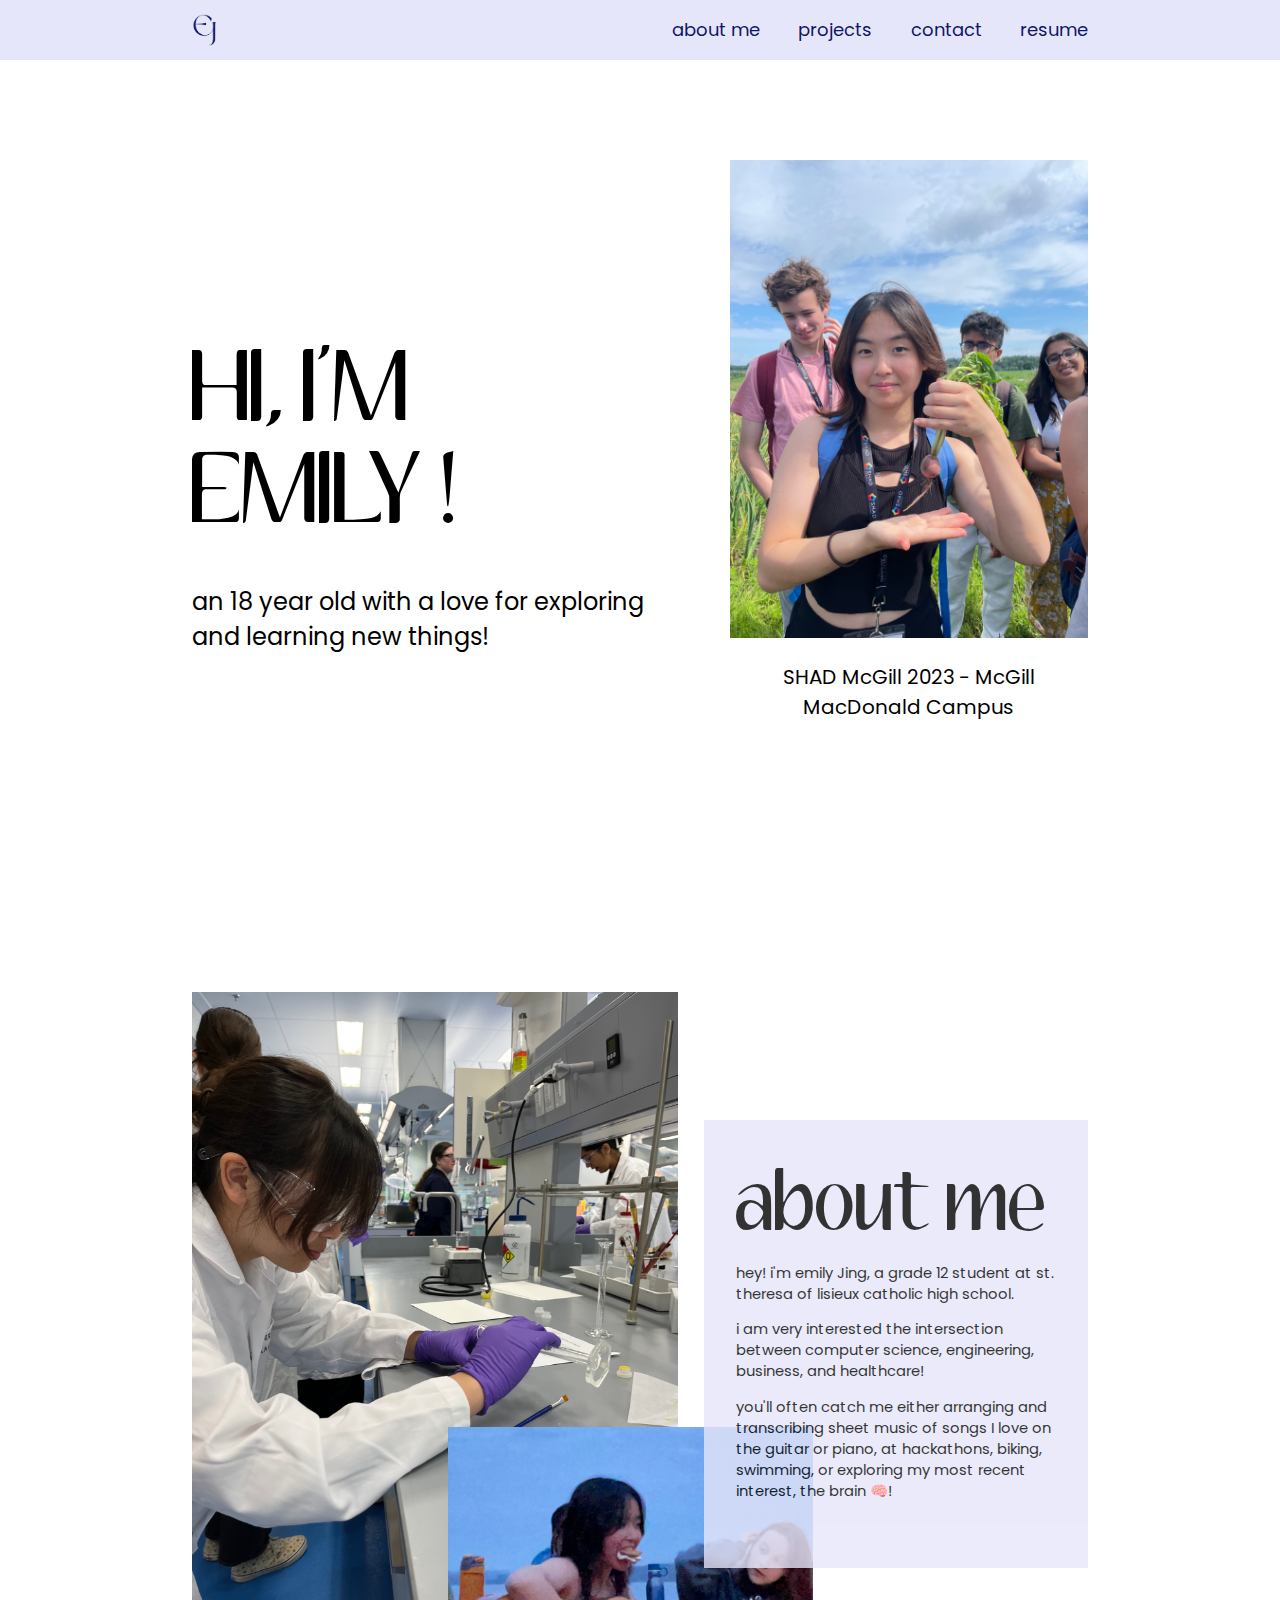
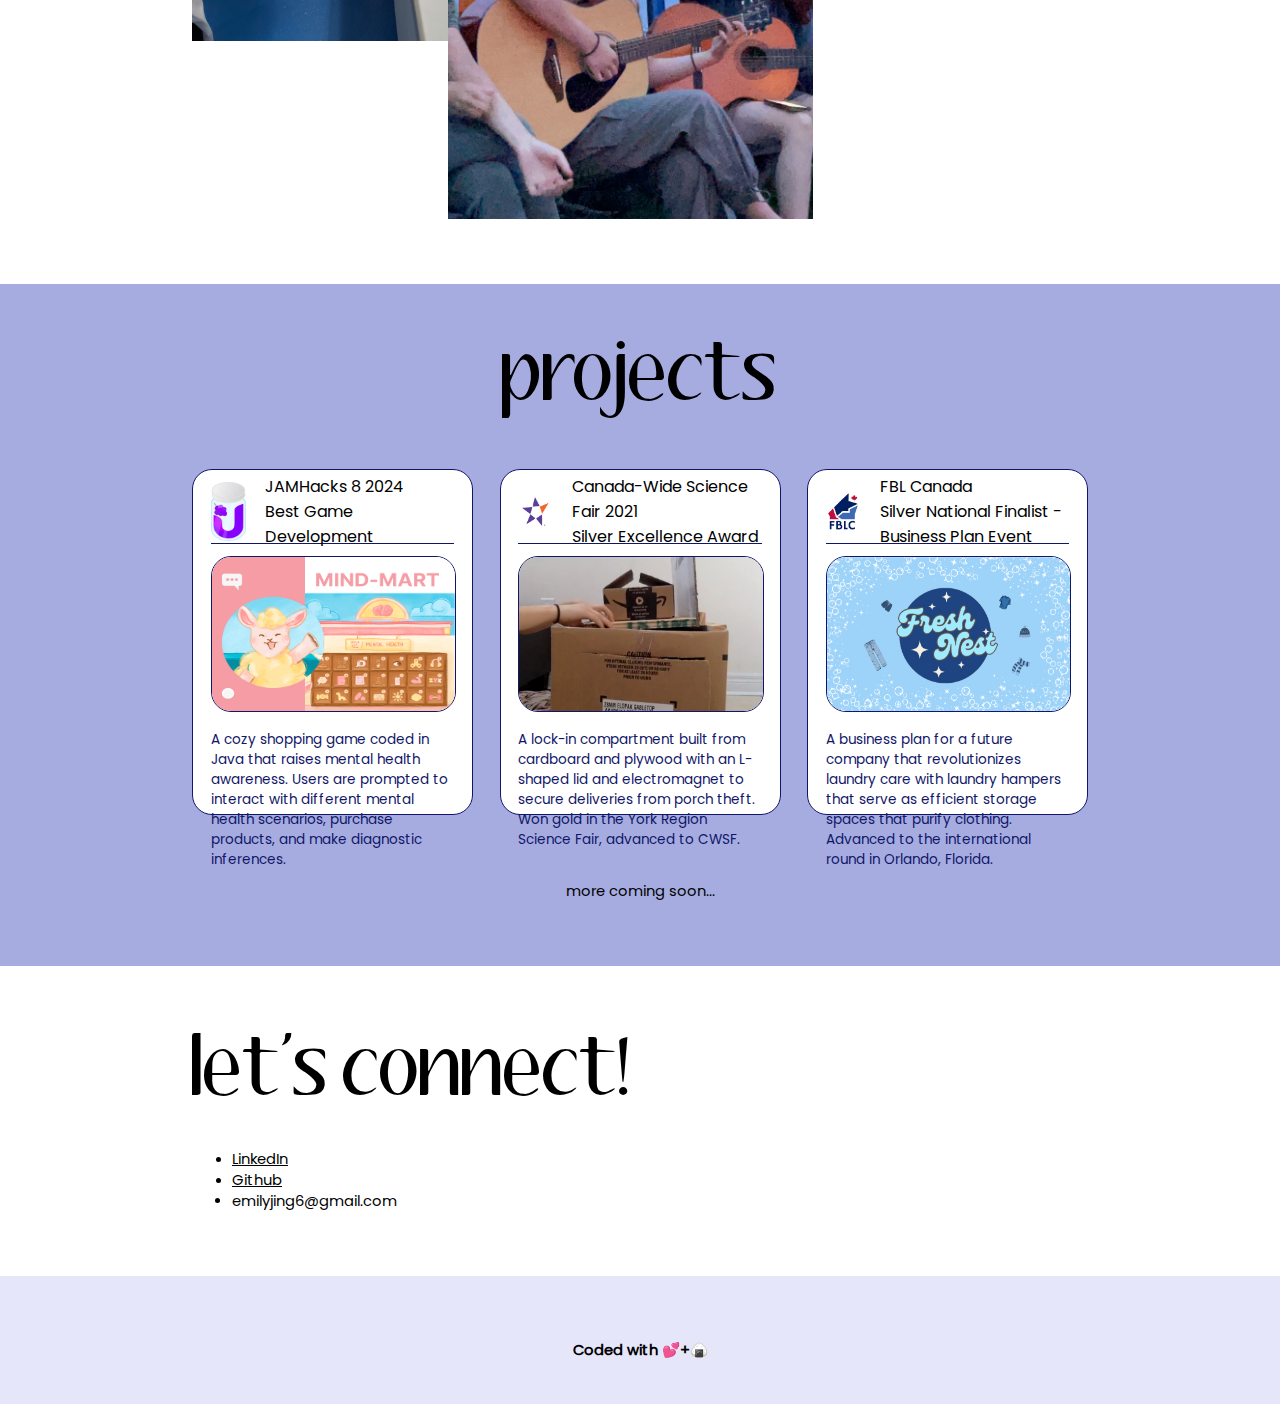
<file: index.html>
<!DOCTYPE html>

<html>

    <head>
		<meta charset="UTF-8" />
        <meta name= "viewport" content="width=device-width, initial-scale=1.0">

        <title>Emily Jing</title>

        <link rel="stylesheet" href="styles.css">
        <link rel="icon" href="http://example.com/favicon.png">

    </head>

    <body>
        <div class="screen">
            <!--Navbar container-->
            <nav class="navbar">
                <!--Home logo-->
                <div class="nav-logo">
                    <a href="index.html">
                        <img id="logo" src="images/logo.png">
                    </a>
                </div>
                <!--Button options-->
                <div class="nav-options">
                    <a href="#about-me"class="button">
                        about me
                    </a>
                    <a href="#projects"class="button">
                        projects
                    </a>
                    <a href="#contact"class="button">
                        contact
                    </a>
                    <a href="https://drive.google.com/file/d/1s-3Io4FFIIdEbHP8j-NIftH3UzEjJGBd/view?usp=sharing"class="button">
                        resume
                    </a>
                </div>
            </nav>
            
            <!--Body information-->
            <section class="content-block">
                <!--Introduction section-->
                <div class="intro-content">
                    <!--Description-->
                    <div class="left-block">
                        <div id="intro-text">
                            HI, I'M EMILY !
                        </div>
                        <div class="description-box" id="intro-subtext">
                            an 18 year old with a love for exploring and learning new things!
                        </div>
                    </div>
                    <!--Awesome image-->
                    <div class="right-block">
                        <img id="plant-img" src="images/plant.png">
                        <p id="caption">SHAD McGill 2023 - McGill MacDonald Campus</p>
                    </div>
                </div>

                <!--About me section-->
                <div class="about-me-block" id="about-me">
                    <!--Images-->
                    <img id="lab-img" src="images/lab.png">
                    <img id="guitar-img" src="images/guitar.png">
                    <!--About me writing-->
                    <div class="about-me-content">
                        <p id="header">about me</p>
                        <div class="body-text">
                            <p>hey! i'm emily Jing, a grade 12 student at st. theresa of lisieux catholic high school.<p>
                            <p>i am very interested the intersection between computer science, engineering, business, and healthcare!<p>
                            <p>you'll often catch me either arranging and transcribing sheet music of songs I love on the guitar or piano, at hackathons, biking, swimming, or exploring my most recent interest, the brain 🧠!</p>
                        </div>
                    </div>
                </div>
                
                <!--Projects section-->
                <div class="projects-block" id="projects">
                    <div class="filler"></div>
                    <p id="header">projects</p>
                    <!--First row (three per row)-->
                    <div class="projects-row">
                        <!--JAMHACKS!-->
                        <div class="project-container">
                            <div class="project-upper" id="project-title">
                                <img id="project-logo" src="images/jamhacks.png">
                                JAMHacks 8 2024 <br>
                                Best Game Development
                            </div>
                            <a href="https://github.com/ej1ng/mind-mart">
                                <img id="project-image" src="images/mind-mart.png">
                            </a>
                            <div id="project-text">
                                <p>A cozy shopping game coded in Java that raises mental health awareness. Users are prompted to interact with different mental health scenarios, purchase products, and make diagnostic inferences. </p>
                            </div>
                        </div>

                        <!--Science fair-->
                        <div class="project-container">
                            <div class="project-upper" id="project-title">
                                <img id="project-logo" src="images/ysc.png">
                                Canada-Wide Science Fair 2021 <br>
                                Silver Excellence Award
                            </div>
                            <a href="https://partner.projectboard.world/ysc/project/cover-me-treasure-from-porch-pirates-arr-nqddx">
                                <img id="project-image" src="images/box.png">
                            </a>
                            <div id="project-text">
                                <p>A lock-in compartment built from cardboard and plywood with an L-shaped lid and electromagnet to secure deliveries from porch theft. Won gold in the York Region Science Fair, advanced to CWSF.
                                </p>
                            </div>
                        </div>

                        <!--FBLC-->
                        <div class="project-container">
                            <div class="project-upper" id="project-title">
                                <img id="project-logo" src="images/fblc.png">
                                FBL Canada <br>
                                Silver National Finalist - Business Plan Event
                            </div>
                            <a href="https://docs.google.com/document/d/1Jp_VulO0EpmAKCTM_j0mOkWevoKCESLlFGJODxWmAak/edit?usp=sharing">
                                <img id="project-image" src="images/business-card.png">
                            </a>
                            <div id="project-text">
                                <p>A business plan for a future company that revolutionizes laundry care with laundry hampers that serve as efficient storage spaces that purify clothing. Advanced to the international round in Orlando, Florida.
                                </p>
                            </div>
                        </div>
                    </div>

                    <!--add more emily-->
                    <p class="body-text">more coming soon...</p>
                </div>                  

                <!--Experiences and leadership-->
                <div class="contact-block" id="contact">
                    <p id="header">let's connect!</p>
                    <ul>
                        <li>
                            <a class="body-text" href="https://www.linkedin.com/in/emily-jing-377468246/">
                                LinkedIn
                            </a>
                        </li>
                        <li>
                            <a class="body-text" href="https://github.com/ej1ng">
                                Github
                            </a>
                        </li>
                        <li class="body-text">
                            emilyjing6@gmail.com
                        </li>
                    </ul>
                    </p>
                </div>

                <div class="footer">
                    <p id="footer-text">
                        Coded with 💕+🍙
                    </p>
                </div>

            </section>
            
        </div>

        
    </body>
    
</html>
</file>
<file: styles.css>
html {  
    scroll-behavior: smooth;  
}
@font-face {
    font-family: 'Outfit';
    src: url(../fonts/Outfit-Light.ttf);
}
@font-face {
    font-family: 'Aubrey';
    src: url(../fonts/Aubrey.ttf);
}
@font-face {
    font-family: 'Poppins';
    src: url(../fonts/Poppins/Poppins-Regular.ttf);
}
body {
    margin: 0;
    background-color: white;
    z-index: 1;
}
.screen {
    display: block;
    text-align: center;
}
.navbar {
    display: flex;
    width: 70vw;
    height: 60px;
    align-items: center;
    justify-content: center;
    background-color: lavender;
    padding-left: 15%;
    padding-right: 15%;
    position: fixed;
    z-index: 4;
}
.nav-options {
    display: flex;
    width: 55vw;
    height: 40px;
    align-items: center;
    justify-content: right;
}
.nav-logo {
    display: flex;
    width: 25vw;
    height: 40px;
    align-items: center;
    justify-content: left;
}
#logo {
    display: block;
    width: 25px;
}
.button {
    display: block;
    font-family: Poppins;
    color: #101769;
    text-align: center;
    text-decoration: none;
    font-size: 18px;
    margin-left: 3vw;
    border-bottom: 2px solid;
    border-color: lavender;
}
.button:hover {
    color: #757cc9;
    border-bottom: 2px solid;
    font-weight: bold;
}

/* Body styles */
.content-block{
    display: block;
}
.intro-content {
    width: 70vw;
    height: 840px;
    display: flex;
    padding-top: 60px;
    padding-bottom: 32px;
    align-items: center;
    justify-content: center;
    margin-left: 15vw;
    margin-right: 15vw;
}
.right-block {
    height: 840px;
    width: 35vw;
    display: block;
    align-items: center;
    animation: transitionIn 1s;
}
.left-block {
    height: 840px;
    width: 35vw;
    text-align: left;
}
.description-box {
    display: flex;
    width: 500px;
    text-align: left;
}
#intro-text {
    font-size: 88px;
    font-family: Aubrey;
    color: black;
    padding-top: 280px;
    padding-bottom: 40px;
}
#intro-subtext {
    font-size: 24px;
    font-family: Poppins;
    color: black;
}
#caption {
    font-size: 20px;
    font-family: Poppins;
    color: black;
    padding-left: 20%;
    animation: ;
}
#plant-img {
    max-width: 80%;
    max-height: 90%;
    padding-top: 100px;
    padding-left: 20%;
    animation: transitionIn 1s;
}
.about-me-block {
    display: flex;
    width: 70vw;
    height: 65vw;
    padding-top: 60px;
    margin-left: 15vw;
    margin-right: 15vw;
}
#lab-img {
    max-width: 38%;
    height: auto;
    position: absolute;
    z-index: 1;
}
#guitar-img {
    display: block;
    max-width: 28.5%;
    height: auto;
    object-fit: contain;
    position: absolute;
    z-index: 2;
    margin-left: 20%;
    margin-top: 34%;
}
.about-me-content {
    display: block;
    height: 30vw;
    width: 25vw;
    background-color: lavender;
    z-index: 3;
    opacity: 0.8;
    margin-top: 10%;
    margin-left: 40%;
    position: absolute;
    padding: 2.5%;
    text-align: left;
    display: inline;
}
#header {
    font-size: 4.5em;
    font-family: Aubrey;
    color: black;
    margin-top: 4%;
    margin-bottom: 4%;
}
.body-text {
    font-size: 1.15vw;
    font-family: Poppins;
    color: black;
}
.projects-block {
    background-color: #a6ace0;
    height: 58vw;
    margin: auto;
}
.filler {
    height: 1px;
    padding-top: 59px;
    background-color: white;
}
.projects-row {
    display: flex;
    width: 70vw;
    height: 27vw;
    padding-bottom: 4%;
    justify-content: space-between;
    margin-left: 15vw;
    margin-right: 15vw;
}
.project-container {
    display: block;
    width: 19vw;
    height: auto;
    background-color: white;
    border: 1.5px solid #101769;
    border-radius: 20px;
    padding-right: 2%;
    padding-left: 2%;
    padding-bottom: 2%;
    padding-top: 1%;
    transition: transform 0.3s ease;
}
.project-container:hover {
    box-shadow: 12px 12px 12px #101769;
    transform: rotate(2deg) scale(1.02);
}
.project-upper {
    display: flex;
    text-align: left;
    align-items: center;
    height: 5vw;
    margin-bottom: 5%;
    border-bottom: 1.5px solid #101769;
}
#project-logo {
    display: block;
    width: 35px;
    margin-right: 19px;
}
#project-title {
    font-size: 16px;
    font-family: Poppins;
    color: black;
}
#project-image {
    width: 100%;
    height: 12vw;
    border-radius: 20px;
    border: 1.5px solid #101769;
    transition: transform 0.3s ease;
}
#project-image:hover {
    transform: scale(1.02);
}
#project-text {
    font-size: 0.85em;
    font-family: Poppins;
    color: #101769;
    text-align: left;
}
.experiences-block {
    display: block;
    height: 10vw;
    text-align: left;
}
.contact-block {
    display: block;
    width: 70vw;
    text-align: left;
    margin-left: 15vw;
    margin-right: 15vw;
    margin-top: 5%;
    margin-bottom: 5%;
}
.footer {
    height: 10vw;
    background-color: lavender;
}
#footer-text {
    font-size: 1.15vw;
    font-family: Poppins;
    color: black;
    padding-top: 5%;
    font-weight: bold;
}

@keyframes transitionIn {
    from {
        opacity: 0;
        transform: rotateX(-50deg);
    }
    to {
        opacity: 1;
        transform: rotateX(0);
    }
}


@media only screen and (max-width: 600px) {
  
    #caption {
        font-size: 14px;
        font-family: Poppins;
        color: black;
        animation: transitionIn 1s;
    }
    .descriptionBox {
        display: block;
        width: 340px;
        text-align: center;
        margin: auto;
    }
}


@media only screen and (min-width: 601px) and (max-width: 768px) {
    .contentBlock{
        display: block;
        height: 200vh;
        width: 100vw;
    }
    .introContent {
        height: 90vh;
        width: 100vw;
        display: block;
    }
    .rightBlock {
        height: 90vh;
        width: 100vw;
        display: block;
    }
    .leftBlock {
        height: 50vh;
        width: 100vw;
        display: block;
        text-align: center;
    }
    .descriptionBox {
        display: flex;
        width: 50vh;
        text-align: center;
        margin: auto;
    }
    #introText {
        font-size: 9vh;
        font-family: Aubrey;
        color: black;
        animation: transitionIn 1s;
        padding-top: 20vh;
    }
}

@media only screen and (min-width: 769px) and (max-width: 992px) {
    .contentBlock{
        display: block;
        height: 200vh;
        width: 100vw;
    }
    .introContent {
        height: 90vh;
        width: 100vw;
        display: block;
    }
    .rightBlock {
        height: 90vh;
        width: 100vw;
        display: block;
    }
    .leftBlock {
        height: 50vh;
        width: 100vw;
        display: block;
        text-align: center;
    }
    #introText {
        font-size: 9vh;
        font-family: Aubrey;
        color: black;
        animation: transitionIn 1s;
        padding-top: 20vh;
    }
    .descriptionBox {
        display: block;
        width: 340px;
        justify-content: center;
        text-align: center;
        margin: auto;
    }
}

@media only screen and (min-width: 993px) and (max-width: 1200px) {
    .contentBlock{
        display: block;
        height: 200vh;
        width: 100vw;
    }
    .introContent {
        height: 90vh;
        width: 100vw;
        display: block;
    }
    .rightBlock {
        height: 90vh;
        width: 100vw;
        display: block;
    }
    .leftBlock {
        height: 50vh;
        width: 100vw;
        display: block;
        text-align: center;
    }
    #introText {
        font-size: 9vh;
        font-family: Aubrey;
        color: black;
        animation: transitionIn 1s;
        padding-top: 20vh;
    }
    .descriptionBox {
        display: block;
        width: 50vh;
        justify-content: center;
        text-align: center;
        margin: auto;
    }
}
@media only screen and (min-width: 2000px) {
    .introContent {
        width: 70vw;
        height: 1100px;
        display: flex;
        align-items: center;
        justify-content: center;
    }
    .rightBlock {
        height: 1100px;
        width: 35vw;
        display: block;
    }
    .leftBlock {
        height: 1100px;
        width: 35vw;
        text-align: left;
    }
    #introText {
        font-size: 120px;
        font-family: Aubrey;
        color: black;
        animation: transitionIn 1s;
        padding-top: 400px;
        padding-bottom: 40px;
    }
    #introSubText {
        font-size: 30px;
        font-family: Poppins;
        color: black;
        animation: transitionIn 1s;
    }
    #caption {
        font-size: 25px;
        font-family: Poppins;
        color: black;
        animation: transitionIn 1s;
        padding-left: 20%;
    }
    .descriptionBox {
        display: flex;
        width: 700px;
        text-align: left;
    }
}
</file>
